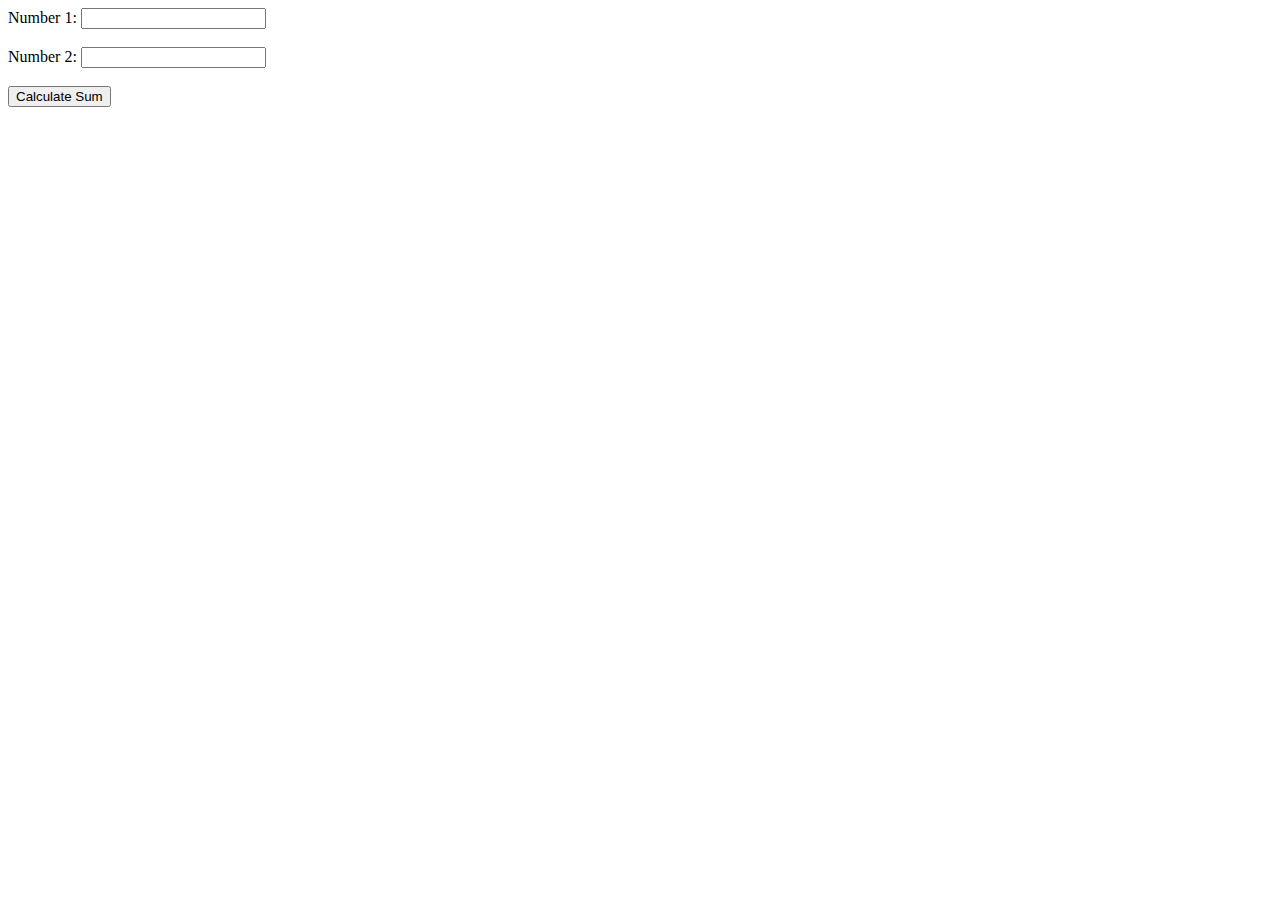
<file: 1.html>
<!DOCTYPE html>
<html lang="en">
<head>
    <meta charset="UTF-8">
    <meta name="viewport" content="width=device-width, initial-scale=1.0">
    <title>Sum Calculator</title>
</head>
<body>
    <label for="num1">Number 1:</label>
    <input type="number" id="num1"><br><br>
    
    <label for="num2">Number 2:</label>
    <input type="number" id="num2"><br><br>

    <button onclick="calculateSum()">Calculate Sum</button><br><br>

    <div id="result"></div>

    <script>
        function calculateSum() {
            var num1 = document.getElementById('num1').value;
            var num2 = document.getElementById('num2').value;

            var xhr = new XMLHttpRequest();
            xhr.open('POST', '1.py', true);
            xhr.setRequestHeader('Content-Type', 'application/x-www-form-urlencoded');
            xhr.onreadystatechange = function() {
                if(xhr.readyState == XMLHttpRequest.DONE && xhr.status == 200) {
                    // Обрабатываем ответ сервера
                    var result = xhr.responseText;
                    // Вместо вывода данных на страницу делаем что-то еще с ними
                    // Например, вы можете передать их в другую функцию для дальнейшей обработки
                    processResult(result);
                }
            };
            xhr.send('num1=' + num1 + '&num2=' + num2);
        }

        function processResult(result) {
            // Здесь вы можете сделать что-то с результатом,
            // например, вывести его в консоль для отладки
            console.log(result);
        }
    </script>
</body>
</html>
</file>
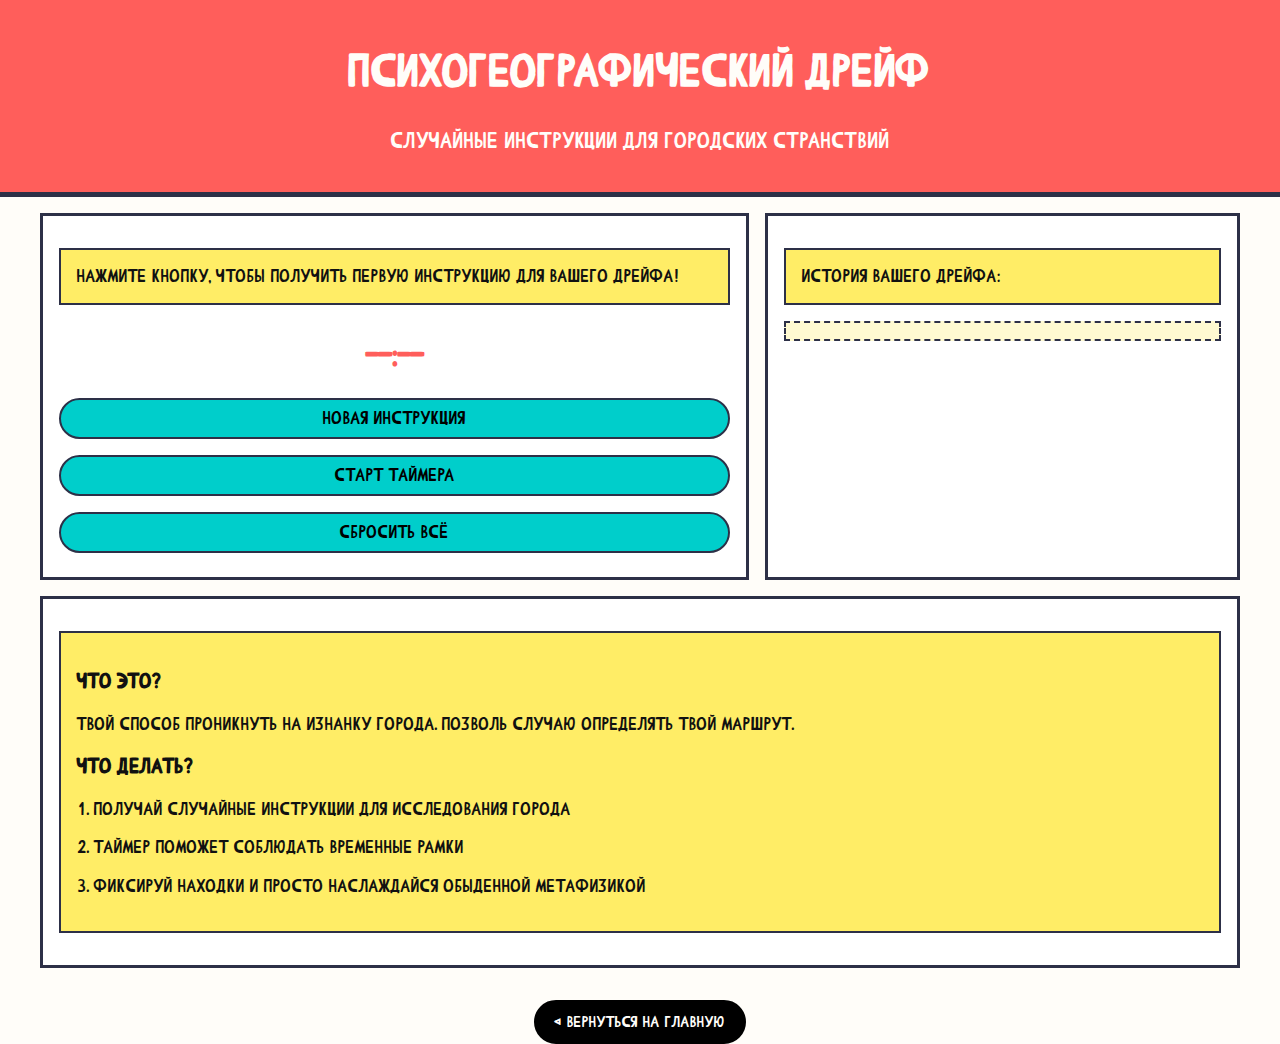
<file: derive.html>
<!DOCTYPE html>
<html lang="ru">
<head>
  <meta charset="UTF-8" />
  <meta name="viewport" content="width=device-width, initial-scale=1.0"/>
  
  <title>Психогеографический дрейф | Мультивселенский журнал</title>
  <style>
      @font-face {
      font-family: 'ComicCAT';
      src: url('Comic_CAT.otf') format('opentype');
    }
      .return-button {
      display: inline-block;
      padding: 0.7rem 1.2rem;
      font-size: 1rem;
      background-color: var(--mint-dark);
      color: var(--white);
      text-decoration: none;
      border-radius: 30px;
      border: 2px solid var(--mint-dark);
      transition: background-color 0.3s ease, color 0.3s ease;
    }

    .return-button:hover {
      background-color: transparent;
      color: var(--mint-dark);
    }

    :root {
      --primary: #FF5E5B;
      --secondary: #00CECB;
      --dark: #2D3047;
      --light: #FFED66;
      --bg: #F7F7FF;
	        --mint: #00A367;
      --mint-dark: #000;
      --white: #fffdf9;

    }
    
    body {
      font-family: 'ComicCAT', sans-serif;
      margin: 0;
      padding: 0;
      background-color: var(--white);
      color: #111;
    }
    
    header {
      background-color: var(--primary);
      font-size: 1.4rem;
      color: var(--white);
      padding: 1rem;
      text-align: center;
      border-bottom: 5px solid var(--dark);
    }
    
    .container {
      max-width: 1200px;
      margin: 0 auto;
      padding: 1rem;
    }
    
    .panel-row {
      display: flex;
      margin-bottom: 1rem;
      gap: 1rem;
    }
    
    .comic-panel {
      position: relative;
      border: 3px solid var(--dark);
      overflow: hidden;
      background-color: white;
	    font-size: 1.1rem;

    }
    
    .panel-left-60 { width: 60%; }
    .panel-right-40 { width: 40%; }
    
    .inner {
      padding: 1rem;
      height: 100%;
      display: flex;
      flex-direction: column;
    }
    
    .speech-bubble {
      background-color: var(--light);
      padding: 1rem;
      position: relative;
      border: 2px solid var(--dark);
      margin: 1rem 0;
	    font-size: 1.1rem;

    }
    
    
    button {
      background-color: var(--secondary);
      border: 2px solid var(--dark);
      border-radius: 50px;
      padding: 0.5rem 1rem;
      font-family: inherit;
  font-size: 1.1rem;
      cursor: pointer;
      margin: 0.5rem 0;
    }
    
    button:hover {
      transform: translate(2px, 2px);
    }
    
    #timer {
      font-size: 2rem;
      font-weight: bold;
      text-align: center;
      margin: 1rem 0;
      color: var(--primary);
    }
    
    #history {
      max-height: 300px;
      overflow-y: auto;
      border: 2px dashed var(--dark);
      padding: 0.5rem;
      background-color: rgba(255, 237, 102, 0.3);
    }
    
    .history-item {
      margin-bottom: 0.5rem;
      padding-bottom: 0.5rem;
      border-bottom: 1px solid var(--dark);
    }
    
    @media (max-width: 768px) {
      .panel-row {
        flex-direction: column;
      }
      .panel-left-60, .panel-right-40 {
        width: 100%;
      }
    }
  </style>
</head>
<body>
  <header>
    <h1>Психогеографический дрейф</h1>
    <p>Случайные инструкции для городских странствий</p>
  </header>
  
  <div class="container">
    <!-- Основной ряд -->
    <div class="panel-row">
      <div class="comic-panel panel-left-60">
        <div class="inner">
          <div class="speech-bubble" id="current-instruction">
            Нажмите кнопку, чтобы получить первую инструкцию для вашего дрейфа!
          </div>
          
          <div id="timer">--:--</div>
          
          <button id="new-instruction-btn">Новая инструкция</button>
          <button id="start-timer-btn">Старт таймера</button>
          <button id="reset-btn">Сбросить всё</button>
        </div>
      </div>
      
      <div class="comic-panel panel-right-40">
        <div class="inner">
          <div class="speech-bubble">История вашего дрейфа:</div>
          <div id="history"></div>
        </div>
      </div>
    </div>
    
    <!-- Второй ряд с пояснениями -->
    <div class="panel-row">
      <div class="comic-panel" style="width:100%">
        <div class="inner">
          <div class="speech-bubble">
		    <h3>Что это?</h3>
            <p>Твой способ проникнуть на изнанку города. Позволь случаю определять твой маршрут.</p>
            <h3>Что делать?</h3>
            <p>1. Получай случайные инструкции для исследования города</p>
            <p>2. Таймер поможет соблюдать временные рамки</p>
            <p>3. Фиксируй находки и просто наслаждайся обыденной метафизикой</p>
          </div>
        </div>
      </div>
    </div>
  </div>
    <!-- Кнопка возврата -->
    <div style="text-align: center;">
      <a href="index.html" class="return-button">← Вернуться на главную</a>
    </div>

  <script>
    // База инструкций
    const instructions = [
      "Идите 10 минут прямо, затем сверните в первый переулок, который привлечёт ваше внимание.",
      "Двигайтесь против потока людей (если он есть).",
      "Выберите направление, куда дует ветер.",
      "Поверните налево на следующем перекрёстке.",
      "Поверните направо после того, как услышите громкий звук.",
      "Идите, пока не встретите красную дверь, затем смените направление.",
      "Следуйте за тенью самого высокого объекта поблизости.",
      "Двигайтесь вверх по склону (если он есть).",
      "Спуститесь вниз по лестнице, если найдёте её.",
      "Идите задом наперёд 20 шагов, затем выберите новое направление.",
      "Найдите узор или граффити и следуйте вдоль него.",
      "Идите, считая трещины на асфальте – сверните после 10-й.",
      "Выберите путь, ориентируясь на запахи (идите к самому сильному).",
      "Следуйте за первой птицей, которую увидите.",
      "Найдите зеркало или отражающую поверхность и идите в том направлении, куда оно 'смотрит'."
    ];
    
    // Элементы DOM
    const instructionElement = document.getElementById('current-instruction');
    const timerElement = document.getElementById('timer');
    const historyElement = document.getElementById('history');
    const newInstructionBtn = document.getElementById('new-instruction-btn');
    const startTimerBtn = document.getElementById('start-timer-btn');
    const resetBtn = document.getElementById('reset-btn');
    
    // Переменные состояния
    let currentInstruction = '';
    let timerInterval = null;
    let remainingTime = 0;
    
    // Загрузка истории из localStorage
    function loadHistory() {
      const savedHistory = localStorage.getItem('deriveHistory');
      if (savedHistory) {
        historyElement.innerHTML = savedHistory;
      }
    }
    
    // Сохранение истории в localStorage
    function saveHistory() {
      localStorage.setItem('deriveHistory', historyElement.innerHTML);
    }
    
    // Добавление записи в историю
    function addToHistory(instruction) {
      const now = new Date();
      const timeString = now.toLocaleTimeString();
      
      const historyItem = document.createElement('div');
      historyItem.className = 'history-item';
      historyItem.innerHTML = `<strong>${timeString}</strong>: ${instruction}`;
      
      historyElement.prepend(historyItem);
      saveHistory();
    }
    
    // Получение случайной инструкции
    function getRandomInstruction() {
      const randomIndex = Math.floor(Math.random() * instructions.length);
      return instructions[randomIndex];
    }
    
    // Разбор времени из инструкции
    function parseTimeFromInstruction(instruction) {
      const timeMatch = instruction.match(/(\d+)\s+минут/);
      return timeMatch ? parseInt(timeMatch[1]) * 60 : 0;
    }
    
    // Обновление таймера
    function updateTimer() {
      if (remainingTime <= 0) {
        clearInterval(timerInterval);
        timerInterval = null;
        timerElement.textContent = "00:00";
        timerElement.style.color = "var(--primary)";
        return;
      }
      
      remainingTime--;
      
      const minutes = Math.floor(remainingTime / 60);
      const seconds = remainingTime % 60;
      
      timerElement.textContent = 
        `${minutes.toString().padStart(2, '0')}:${seconds.toString().padStart(2, '0')}`;
      
      // Меняем цвет при малом времени
      if (remainingTime <= 10) {
        timerElement.style.color = "red";
      }
    }
    
    // Запуск таймера
    function startTimer(duration) {
      if (timerInterval) {
        clearInterval(timerInterval);
      }
      
      remainingTime = duration;
      updateTimer();
      
      timerInterval = setInterval(updateTimer, 1000);
    }
    
    // Обработчики событий
    newInstructionBtn.addEventListener('click', () => {
      currentInstruction = getRandomInstruction();
      instructionElement.textContent = currentInstruction;
      
      // Добавляем в историю
      addToHistory(currentInstruction);
      
      // Парсим время для таймера
      const timeInSeconds = parseTimeFromInstruction(currentInstruction);
      if (timeInSeconds > 0) {
        timerElement.textContent = 
          `${Math.floor(timeInSeconds/60).toString().padStart(2, '0')}:00`;
        timerElement.style.color = "var(--primary)";
      } else {
        timerElement.textContent = "--:--";
      }
    });
    
    startTimerBtn.addEventListener('click', () => {
      if (!currentInstruction) {
        alert('Сначала получите инструкцию!');
        return;
      }
      
      const timeInSeconds = parseTimeFromInstruction(currentInstruction);
      if (timeInSeconds > 0) {
        startTimer(timeInSeconds);
      } else {
        alert('Эта инструкция не содержит временного ограничения');
      }
    });
    
    resetBtn.addEventListener('click', () => {
      if (confirm('Очистить всю историю дрейфа?')) {
        historyElement.innerHTML = '';
        localStorage.removeItem('deriveHistory');
        currentInstruction = '';
        instructionElement.textContent = 'Нажмите кнопку, чтобы получить первую инструкцию для вашего дрейфа!';
        
        if (timerInterval) {
          clearInterval(timerInterval);
          timerInterval = null;
        }
        timerElement.textContent = "--:--";
        timerElement.style.color = "var(--primary)";
      }
    });
    
    // Инициализация при загрузке
    loadHistory();
  </script>
</body>
</html>
</file>
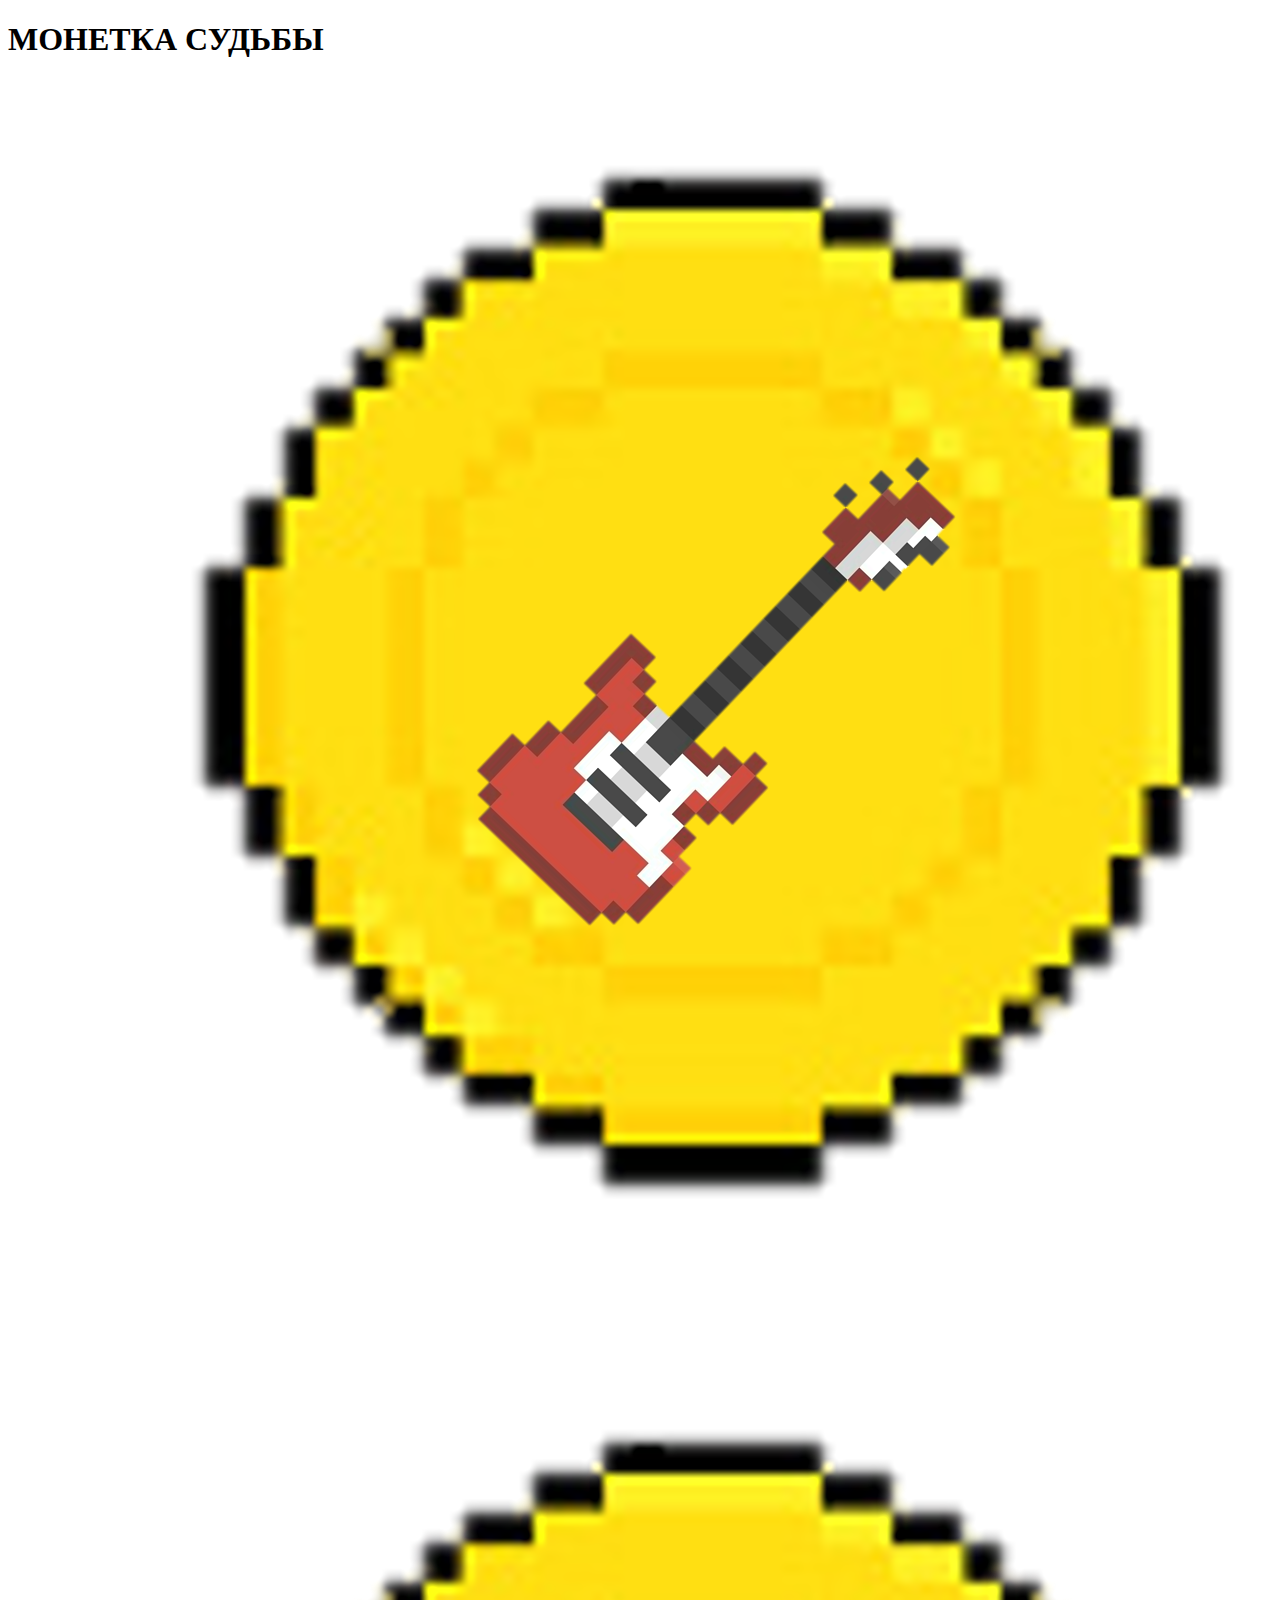
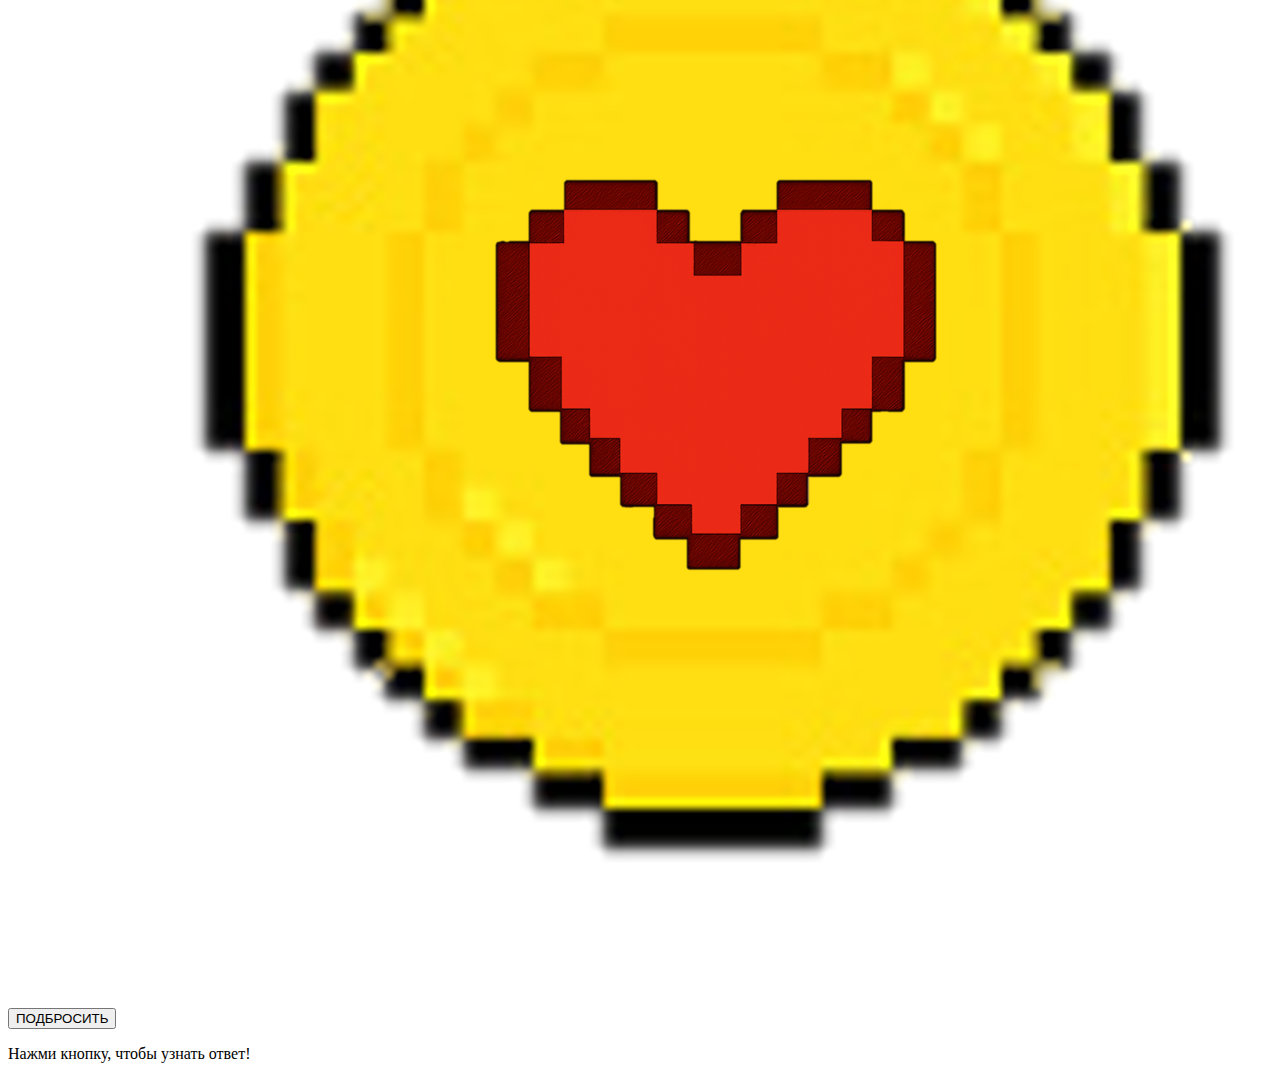
<file: dice.html>
<!DOCTYPE html>
<html lang="ru">
<head>
  <meta charset="UTF-8">
  <meta name="viewport" content="width=device-width, initial-scale=1.0">
  <title>Монетка решений в стиле Scott Pilgrim</title>
  <style>
  </style>
</head>
<body>
  <div class="container">
    <h1>МОНЕТКА СУДЬБЫ</h1>
    
    <div class="coin-container">
      <div class="coin" id="coin">
        <div class="coin-face heads">
          <img src="pics/quitar_coin.png" alt="Лицевая сторона">
        </div>
        <div class="coin-face tails">
          <img src="pics/heart_coin.png" alt="Обратная сторона">
        </div>
      </div>
    </div>
    
    <button class="flip-btn" id="flipButton">ПОДБРОСИТЬ</button>
    
    <div class="result-panel">
      <p class="result-text" id="resultText">Нажми кнопку, чтобы узнать ответ!</p>
    </div>
  </div>

  <script>
    const coin = document.getElementById('coin');
    const flipButton = document.getElementById('flipButton');
    const resultText = document.getElementById('resultText');
    let isFlipping = false;
    
    // Варианты ответов
    const yesAnswers = [
      "Да! Это знак!",
      "Абсолютно ДА!",
      "100% согласия",
      "Не сомневайся - ДА!",
      "Судьба говорит ДА"
    ];
    
    const noAnswers = [
      "Нет, и это окончательно",
      "Лучше не стоит",
      "Однозначно НЕТ",
      "Судьба против",
      "Не сейчас"
    ];
    
    flipButton.addEventListener('click', () => {
      if (isFlipping) return;
      
      isFlipping = true;
      resultText.textContent = "Монетка решает...";
      coin.classList.add('flip');
      
      setTimeout(() => {
        const randomValue = Math.random() < 0.5 ? 'heads' : 'tails';
        const answers = randomValue === 'heads' ? yesAnswers : noAnswers;
        const randomAnswer = answers[Math.floor(Math.random() * answers.length)];
        
        // Удаляем анимацию и устанавливаем финальное положение
        coin.classList.remove('flip');
        coin.style.transform = `rotateY(${randomValue === 'heads' ? 0 : 180}deg)`;
        resultText.textContent = randomAnswer;
        
        isFlipping = false;
      }, 2500); // Должно совпадать с длительностью анимации
    });
  </script>
</body>
</html>
</file>
